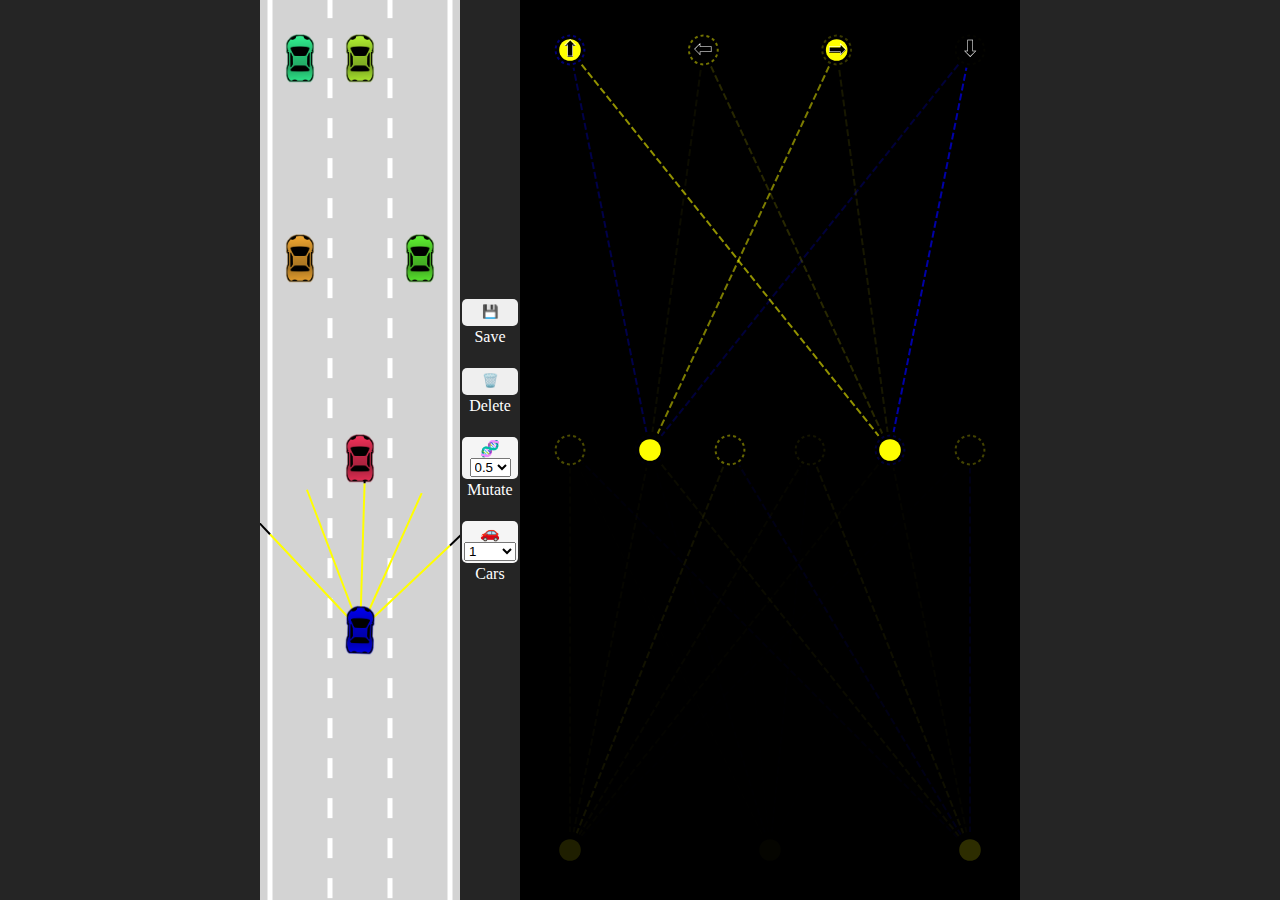
<file: index.html>
<!DOCTYPE html>
<html lang="en">
<head>
    <meta charset="UTF-8">
    <meta http-equiv="X-UA-Compatible" content="IE=edge">
    <meta name="viewport" content="width=device-width, initial-scale=1.0">
    <link rel="stylesheet" href="styles.css">
    <title>Self Driving Car</title>
</head>
<body>
    <canvas id="carCanvas"></canvas>

    <div id="verticalButtons" class="verticalButtons">
        <button onclick="save()" class="save">💾</button>
        <label for="save">Save</label>
        <button onclick="discard()" class="delete">🗑️</button>
        <label for="save">Delete</label>


        <div class='dropdown'>
            🧬
            <select name="mutationAmount" id="mutationAmount" 
                onchange="localStorage.setItem('mutationAmount',this.value)">
                <option value="0.1">0.1</option>
                <option value="0.2">0.2</option>
                <option value="0.3">0.3</option>
                <option value="0.4">0.4</option>
                <option value="0.5" selected>0.5</option>
                <option value="0.6">0.6</option>
                <option value="0.7">0.7</option>
                <option value="0.8">0.8</option>
                <option value="0.9">0.9</option>
                <option value="1.0">1.0</option>
            </select>
        </div>
        <label for="mutationAmount">Mutate</label>

        <div class='dropdown'>
            🚗
            <select name="carCount" id="carCount" 
                onchange="localStorage.setItem('carCount',this.value)">
                <option value="1" selected>1</option>
                <option value="10">10</option>
                <option value="100">100</option>
                <option value="1000">1000</option>
            </select>
        </div>
        <label for="carCount">Cars</label>
    </div>

    <canvas id="networkCanvas"></canvas>

    <script src="Scripts/visualizer.js"></script>
    <script src="Scripts/network.js"></script>
    <script src="Scripts/sensors.js"></script>
    <script src="Scripts/utils.js"></script>
    <script src="Scripts/road.js"></script>
    <script src="Scripts/controls.js"></script>
    <script src="Scripts/car.js"></script>
    <script src="Scripts/main.js"></script>
</body>
</html>
</file>
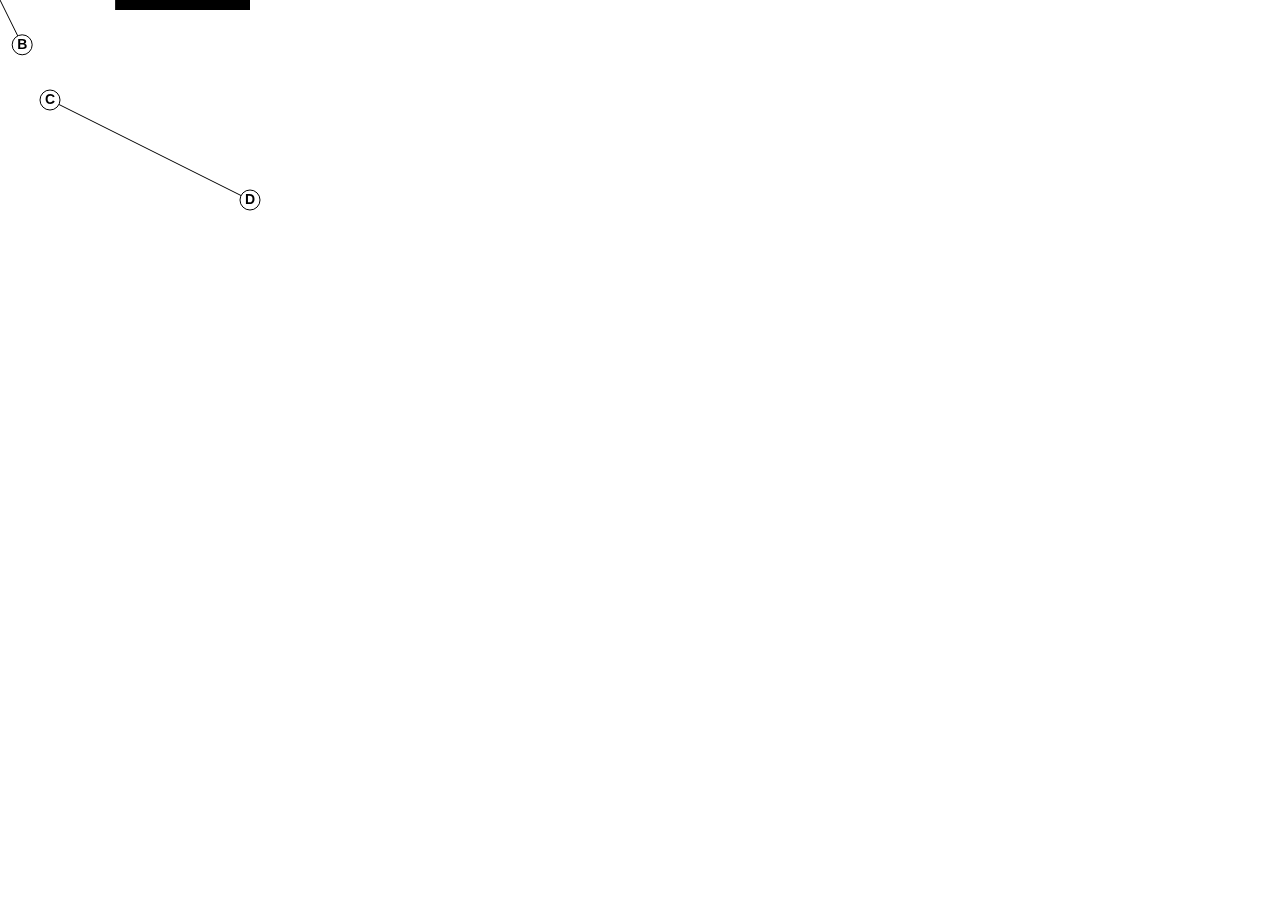
<file: segment_intersection/index.html>
<!DOCTYPE html>
<head>
    <title>Segment Intersection</title>
    <style>
        body{
            margin: 0;
            overflow: hidden;
        }
    </style>
</head>
<body>
    <canvas id="myCanvas"></canvas>
    <script> 
        myCanvas.width = window.innerWidth;
        myCanvas.height = window.innerHeight;

        const A={x:200, y:150}
        const B={x:150, y:250}
        const C={x:50,  y:100}
        const D={x:250, y:200}

        const ctx = myCanvas.getContext("2d")

        let angle = 20

        const mouse = {x: 0, y: 0}
        document.onmousemove = (event) => {
            mouse.x = event.x;
            mouse.y = event.y;
        }

        //let t = -1;
        animate()

        function animate(){
            const radius = 50;
            A.x = mouse.x + Math.cos(angle)*radius;
            A.y = mouse.y - Math.sin(angle)*radius
            B.x = mouse.x - Math.cos(angle)*radius
            B.y = mouse.y + Math.sin(angle)*radius
            angle += 0.02

            ctx.clearRect(0, 0, myCanvas.width, myCanvas.height)
            ctx.beginPath()
            ctx.moveTo(A.x, A.y)
            ctx.lineTo(B.x, B.y)
            ctx.moveTo(C.x, C.y)
            ctx.lineTo(D.x, D.y)
            ctx.stroke()

            drawDot(A, "A")
            drawDot(B, "B")
            drawDot(C, "C")
            drawDot(D, "D")


            // const M = {
            //     x: lerp(A.x, B.x, t),
            //     y: lerp(A.y, B.y, t)
            // }
           
            // const N = {
            //     x: lerp(C.x, D.x, t),
            //     y: lerp(C.y, D.y, t)
            // }
            // drawDot(M, "M", t<0 || t>1)
            // drawDot(N, "N", t<0 || t>1)

            const I = getIntersection(A, B, C, D)
            if(I){
                drawDot(I, "I")
            }

            const animatedI = getIntersectionWithAnimation(A, B, C, D)
            ctx.beginPath()
            //ctx.rect(myCanvas.width/2, 0, animatedI.bottom/100, 10) //divide by 100 bc function returns very large values, upto 1000s, not enough screen real estate
            ctx.rect(250, 0, animatedI.bottom/100, 10)
            ctx.fill()

            //t += 0.005 //if t > 1, then it's extrapolation, outisde scope dirctn of A-B
            requestAnimationFrame(animate)
        }

        function getIntersection(A, B, C, D){
            const tTop = (D.x - C.x)*(A.y - C.y) - (D.y-C.y)*(A.x - C.x)
            const uTop = (C.y - A.y)*(A.x - B.x) - (C.x-A.x)*(A.y - B.y)
            const bottom = (D.y-C.y)*(B.x-A.x) - (D.x-C.x)*(B.y-A.y)
             if(bottom != 0){
                  const t = tTop/bottom
                 const u = uTop/bottom
                 if(t>=0 && t<=1 && u>=0 && u<=1){
                     return {
                        x: lerp(A.x, B.x, t),
                        y: lerp(A.y, B.y, t),
                        offset: t
                     }
                 }
             }
             return null;
         }
         function getIntersectionWithAnimation(A, B, C, D){
            const tTop = (D.x - C.x)*(A.y - C.y) - (D.y-C.y)*(A.x - C.x)
            const uTop = (C.y - A.y)*(A.x - B.x) - (C.x-A.x)*(A.y - B.y)
            const bottom = (D.y-C.y)*(B.x-A.x) - (D.x-C.x)*(B.y-A.y)
            const t = tTop/bottom
            return {
                x: lerp(A.x, B.x, t),
                y: lerp(A.y, B.y, t),
                bottom : bottom
            }
 
         }


        function getIntersection1(A, B, C, D){ //for t
             const top = (D.x - C.x)*(A.y-C.y) - (D.y-C.y)*(A.x-C.x)
             const bottom = (D.y-C.y)*(B.x-A.x) - (D.x-C.x)*(B.y-A.y)
             const t = top/bottom
             return {
                x: lerp(A.x, B.x, t),
                y: lerp(A.y, B.y, t),
             }
        }
        function getIntersection2(A, B, C, D){  //for u
             const top = (C.y - A.y)*(B.x-A.x) - (C.x-A.x)*(B.y-A.y)
             const bottom = (D.x-C.x)*(B.y-A.y) - (D.y-C.y)*(B.x-A.x) //main function bottom, just take minus common, and rearranged
             const u = top/bottom
             return {
                x: lerp(C.x, D.x, u),
                y: lerp(C.y, D.y, u)
             }
        }

        function lerp(A, B, t){
            return A + (B-A)*t
        }

        function drawDot(point, label, isRed){
            ctx.beginPath()
            ctx.fillStyle = isRed ? "red" : "white"
            ctx.arc(point.x, point.y, 10, 0, Math.PI*2)//loc A, r=10px,(full circle),start 0,end 2pi
            ctx.fill()
            ctx.stroke()
            ctx.fillStyle = "black"
            ctx.textAlign = "center"
            ctx.textBaseline = "middle"
            ctx.font = "bold 14px Helvetica"
            ctx.fillText(label, point.x, point.y)
        }

    </script>
</body>
</html>
</file>
<file: styles.css>
body{
    margin: 0;
    background: #252525;
    overflow: hidden;
    display: flex;
    align-items: center;
    justify-content: center;
}

#verticalButtons{
    display: flex;
    flex-direction: column;
}

button{
    border: none;
    border-radius: 5px;
    padding: 5px 5px 7px 5px;
    margin: 2px;
    cursor: pointer;
}
button:hover{
    background: rgb(1, 131, 238);
}

#carCanvas {
    background: #d3d3d3;
}

#networkCanvas {
    background: #000;
}

.dropdown{
    display:flex;
    flex-direction:column;
    align-items:center;
    margin:2px;
    border: none;
    border-radius: 5px;
    background:whitesmoke;
    padding:2px;
}

label{
    text-align: center;
    color: white;
    font-family: "Helvetica Neue";
    margin-bottom: 20px;
}
</file>
